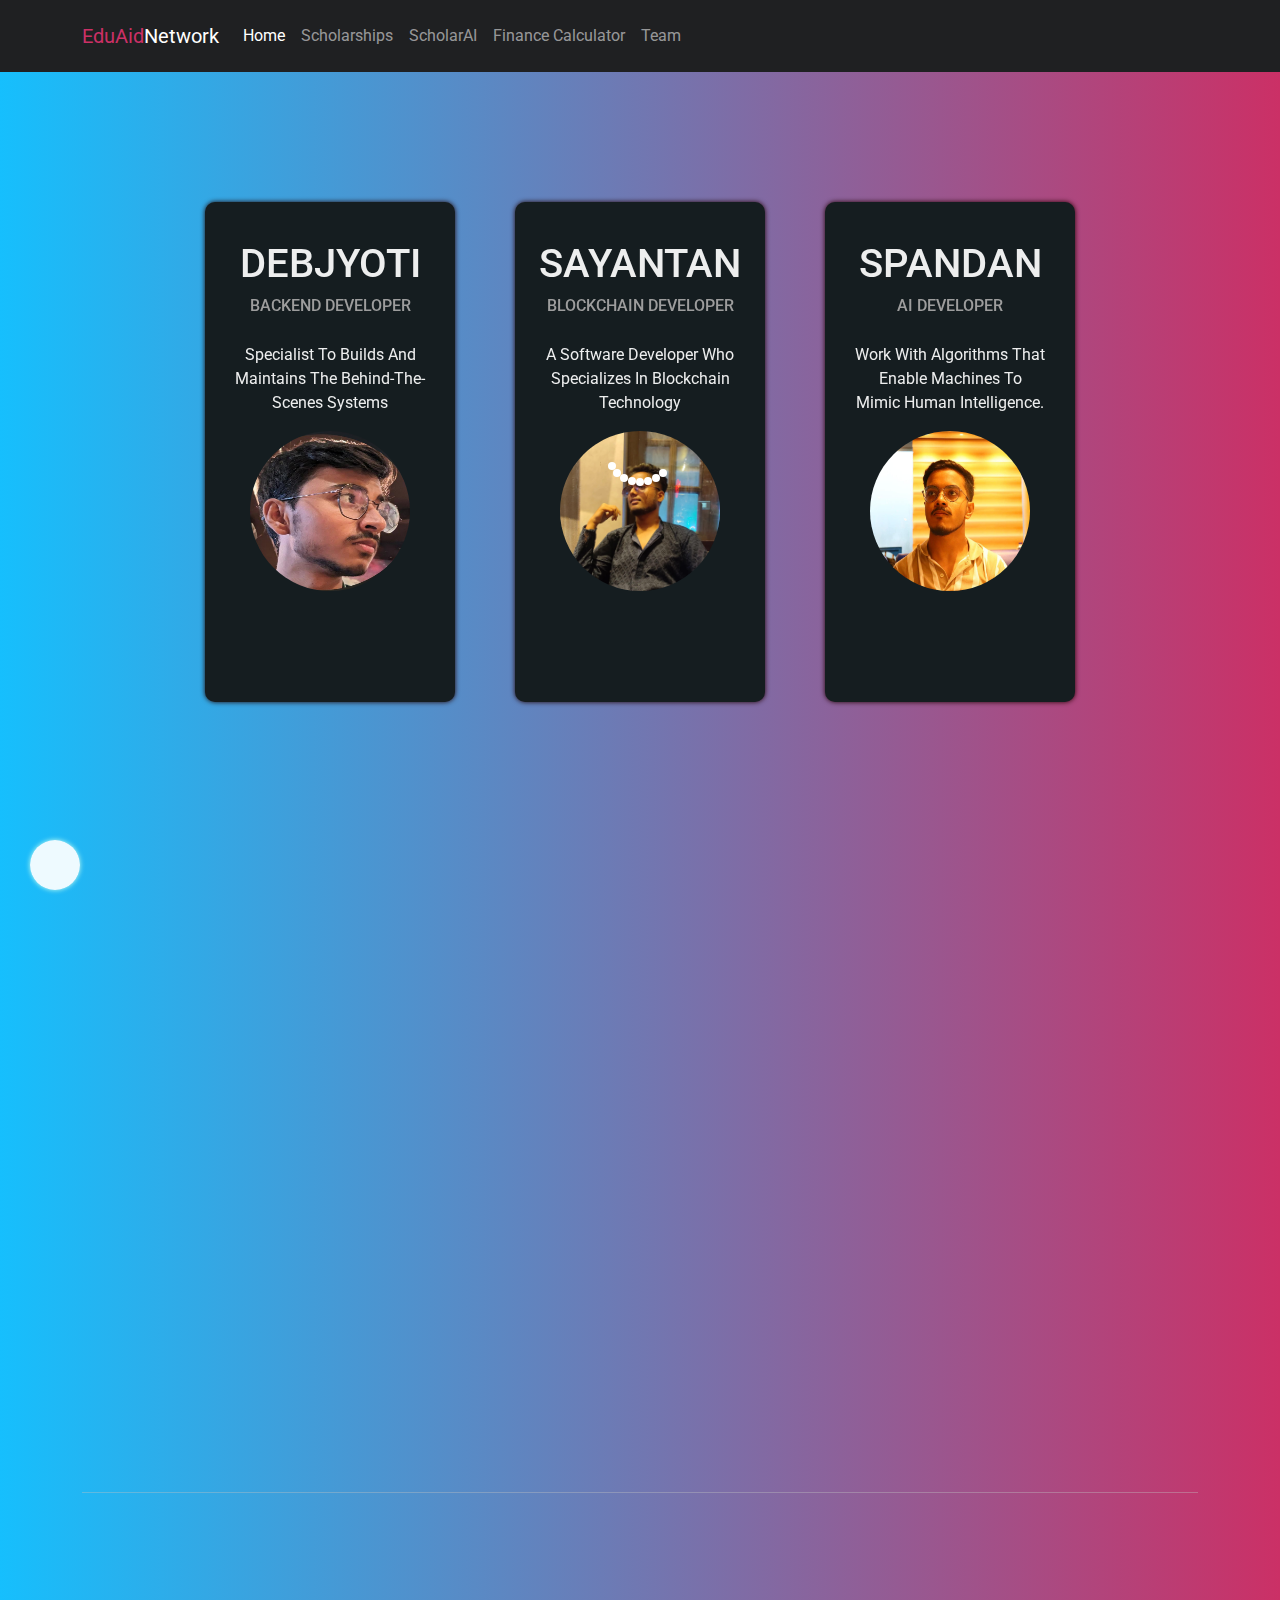
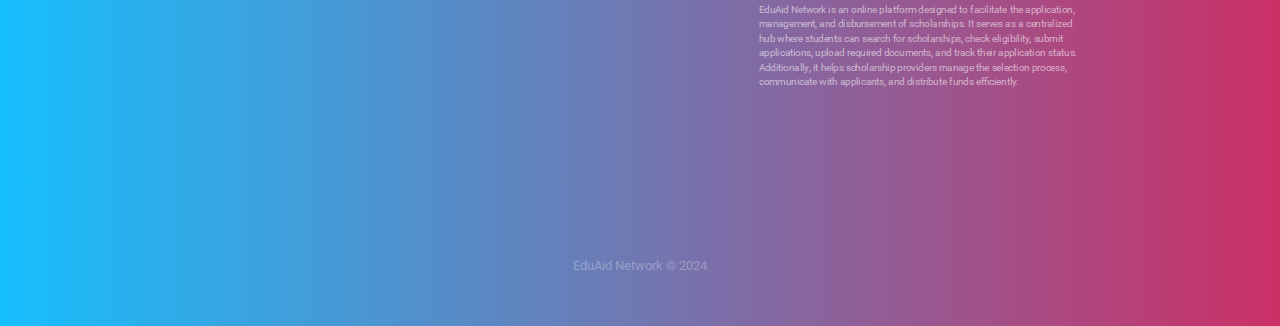
<file: about.html>
<!DOCTYPE html>
<html lang="en">
  <head>
    <meta charset="UTF-8" />
    <meta
      name="viewport"
      content="width=device-width, initial-scale=1, shrink-to-fit=no"
    />

    <!-- SEO Meta Tags -->
    <meta name="description" content="Your description" />
    <meta name="author" content="Your name" />
    <!-- to have large image post format in Twitter -->
    <!-- Webpage Title -->
    <title>OrioChain Team</title>
    <link rel="stylesheet" href="./css/loader.css">
    <link href="./css/bootstrap.min.css" rel="stylesheet" />
    <link rel="stylesheet" href="https://cdnjs.cloudflare.com/ajax/libs/font-awesome/6.1.1/css/all.min.css" integrity="sha512-KfkfwYDsLkIlwQp6LFnl8zNdLGxu9YAA1QvwINks4PhcElQSvqcyVLLD9aMhXd13uQjoXtEKNosOWaZqXgel0g==" crossorigin="anonymous" referrerpolicy="no-referrer" />    <link href="./css/aos.min.css" rel="stylesheet" />
    <link href="./css/main.css" rel="stylesheet" />

  </head>

  <body>
 <div class="loader-wraper">
  <div class="lds-roller"><div></div><div></div><div></div><div></div><div></div><div></div><div></div><div></div></div>
</div>
       <!--NavBar Start-->
       <nav class="navbar navbar-expand-lg bg-light py-3 navbar-dark">
        <div class="container">
          <a class="navbar-brand" href="index.html">
            <i class="fa-solid fa-dragon home_text"></i>
            <span class="home_text">EduAid</span>Network
            </a>
          <button class="navbar-toggler" type="button" data-bs-toggle="collapse" data-bs-target="#navbarSupportedContent" aria-controls="navbarSupportedContent" aria-expanded="false" aria-label="Toggle navigation">
          <span class="navbar-toggler-icon"></span>
          </button>
          <div class="collapse navbar-collapse" id="navbarSupportedContent">
          <ul class="navbar-nav me-auto mb-2 mb-lg-0">
            <li class="nav-item">
              <a class="nav-link active" aria-current="page" href="index.html">Home</a>
              </li>
              <li class="nav-item">
              <a class="nav-link " href="Scholarship.html">Scholarships </a>
              </li>

              <li class="nav-item">
              <a class="nav-link" href="chatbot.html">ScholarAI </a>
              </li>
<li class="nav-item">
              <a class="nav-link" href="Finance.html">Finance Calculator</a>
              </li>

                  <li class="nav-item">
              <a class="nav-link " href="about.html">Team</a>
              </li>
          </ul>
          </div>
        </div>
        </nav>



    <!-- Our Developers -->
    <div class="container">
      <div class="men d-flex justify-content-center">

        <div  data-aos="zoom-in"  class="people">
          <h1>DEBJYOTI</h1>
          <h6>BACKEND DEVELOPER</h6>
          <p class="about-me-text">
            Specialist to builds and maintains the behind-the-scenes systems
          </p>
          <div class="img-container">
            <img src="assets/images/d.jpg" alt="">
          </div>
          <div class="social">
            <a href=""><i class="fa-brands fa-facebook"></i></a>
            <a href=""><i class="fa-brands fa-telegram"></i></a
            ><a href=""><i class="fa-brands fa-github"></i></a>
            <a href="#"><i class="fa-brands fa-instagram"></i> </a>
          </div>
        </div>
        <div   data-aos="zoom-in" class="people">
          <h1>SAYANTAN</h1>
          <h6>BLOCKCHAIN DEVELOPER</h6>
          <p class="about-me-text">
            A software developer who
             specializes in blockchain technology
          </p>
          <div class="img-container">
            <img src="assets/images/ss.jpg" alt="">
          </div>
          <div class="social">
            <a href="https://www.facebook.com/share/15QiCS6ctk/"><i class="fa-brands fa-facebook"></i></a>
            <a href=""><i class="fa-brands fa-twitter"></i></a
            ><a href="#"><i class="fa-brands fa-github"></i></a>
            <a href="#"><i class="fa-brands fa-instagram"></i> </a>
          </div>
        </div>

        <div   data-aos="zoom-in" class="people">
          <h1>SPANDAN</h1>
          <h6>AI DEVELOPER</h6>
          <p class="about-me-text">
            work with algorithms that enable machines to
             mimic human intelligence.
          </p>
          <div class="img-container">
            <img src="assets/images/sp.jpg" alt="">
          </div>
          <div class="social">
            <a href="#"><i class="fa-brands fa-facebook"></i></a>
            <a href="#"><i class="fa-brands fa-twitter"></i></a
            ><a href="#"><i class="fa-brands fa-github"></i></a>
            <a href="#"><i class="fa-brands fa-instagram"></i> </a>
          </div>
        </div>

        <div   data-aos="zoom-in" class="people">
          <h1>SAMPAD</h1>
          <h6>FRONTEND DEVELOPER</h6>
          <p class="about-me-text">
            Collaborate with designers and maintain
            brand consistency for user-facing interfaces
          </p>
          <div class="img-container">
            <img src="files/—Pngtree—user avatar boy_4693645.png" alt="">
          </div>
          <div class="social">
            <a href="#"><i class="fa-brands fa-facebook"></i></a>
            <a href="#"><i class="fa-brands fa-twitter"></i></a
            ><a href="#"><i class="fa-brands fa-github"></i></a>
            <a href="#"><i class="fa-brands fa-instagram"></i> </a>
          </div>
        </div>

      </div>
    </div>

  <!--=====================Footer===========================-->
  <div class="container">
    <footer class="footer-dark">
      <div class="container">
        <div class="row">
          <div class="col-sm-6 col-md-3 item">
            <h3   data-aos="fade-right">Services</h3>
            <ul  data-aos="zoom-in">
              <li><a href="#">Ethereum</a></li>
              <li><a href="#">Blockchain Tech.</a></li>
              <li><a href="#">Smart Contracts </a></li>
            </ul>
          </div>
          <div class="col-sm-6 col-md-3 item">
            <h3   data-aos="fade-right">About us</h3>
            <ul  data-aos="zoom-in">
              <li><a href="about.html">Company</a></li>
              <li><a href="about.html">Team</a></li>
            </ul>
          </div>
          <div class="col-md-6 item text">
            <h3  data-aos="fade-right">
               <i class="fa-solid fa-dragon"></i>
               EduAid Network
              </h3>
            <!-- <a href="https://www.flaticon.com/free-icons/blockchain" title="blockchain icons">Blockchain icons created by photo3idea_studio - Flaticon</a> -->
            <p  data-aos="zoom-in">
              EduAid Network is an online platform designed to facilitate the application, management, and disbursement of scholarships. It serves as a centralized hub where students can search for scholarships, check eligibility, submit applications, upload required documents, and track their application status. Additionally, it helps scholarship providers manage the selection process, communicate with applicants, and distribute funds efficiently.
            </p>
          </div>

          <div  data-aos="zoom-in" class="col item social">
            <a href="#"><i class="fa-brands fa-facebook"></i></a>
            <a href="#"><i class="fa-brands fa-twitter"></i> </a
            ><a href="#"><i class="fa-brands fa-github"> </i></a>
            <a href="#"><i class="fa-brands fa-instagram"> </i> </a>
          </div>
        </div>
        <p class="copyright"> EduAid Network  © 2024</p>
      </div>

    </footer>
  </div>
  <div >
    <i onclick="topFunction()" id="scroll-btn" class="fa-solid fa-angle-up"></i>
  </div>
  <div><a href="mailto:devaloshe@gmail.com?subject=From OrioChain Site">
    <i class="mail-us fa-solid fa-headset"></i>
  </a>
  <script
  src="https://code.jquery.com/jquery-3.6.0.js"
  integrity="sha256-H+K7U5CnXl1h5ywQfKtSj8PCmoN9aaq30gDh27Xc0jk="
  crossorigin="anonymous"></script>
    <script src="./js/bootstrap.min.js"></script>
    <script src="./js/aos.js"></script>
    <script src="./js/script.js"></script>
  <script defer>
  $(".loader-wraper").fadeOut("slow");
  </script>
  </body>
</html>
</file>
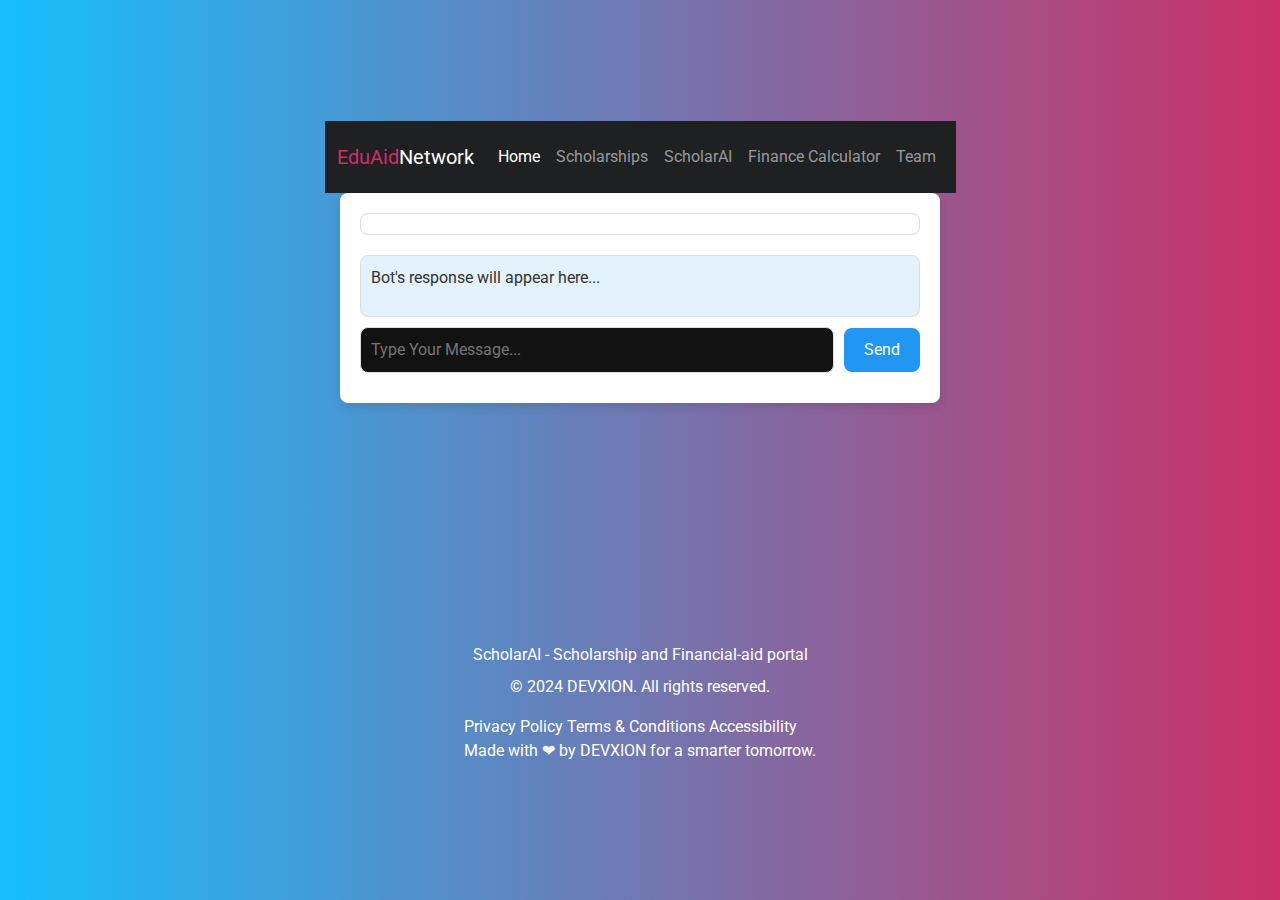
<file: chatbot.html>
<!DOCTYPE html>
<html lang="en">
  <head>
    <meta charset="UTF-8" />
    <meta
      name="viewport"
      content="width=device-width, initial-scale=1, shrink-to-fit=no"
    />

    <!-- SEO Meta Tags -->
    <meta name="description" content="Your description" />
    <meta name="author" content="Your name" />
    <link rel="icon" href="./assets/images/icon.png" />
    <!-- OG Meta Tags to improve the way the post looks when you share the page on Facebook, Twitter, LinkedIn -->
    
    <!-- to have large image post format in Twitter -->

    <!-- Webpage Title -->
    <title>EduAid Networkj</title>
    <link rel="stylesheet" href="./css/loader.css">
    <link href="./css/bootstrap.min.css" rel="stylesheet" />
    <link rel="stylesheet" href="https://cdnjs.cloudflare.com/ajax/libs/font-awesome/6.1.1/css/all.min.css" integrity="sha512-KfkfwYDsLkIlwQp6LFnl8zNdLGxu9YAA1QvwINks4PhcElQSvqcyVLLD9aMhXd13uQjoXtEKNosOWaZqXgel0g==" crossorigin="anonymous" referrerpolicy="no-referrer" />    <link href="./css/aos.min.css" rel="stylesheet" />
    <link href="./css/main.css" rel="stylesheet" />

  <style>
    body {
      font-family: Arial, sans-serif;
      margin: 0;
      padding: 0;
      display: flex;
      flex-direction: column;
      align-items: center;
      justify-content: center;
      min-height: 100vh;
      background-color: #f4f4f9;
    }

    #chat-container {
      width: 90%;
      max-width: 600px;
      background-color: #ffffff;
      border-radius: 8px;
      box-shadow: 0 4px 10px rgba(0, 0, 0, 0.1);
      padding: 20px;
    }

    #chat-box {
      border: 1px solid #ddd;
      border-radius: 8px;
      padding: 10px;
      max-height: 400px;
      overflow-y: auto;
      margin-bottom: 10px;
    }

    #chat-box p {
      margin: 5px 0;
      padding: 10px;
      border-radius: 5px;
    }

    .user-message {
      background-color: #e0f7fa;
      align-self: flex-end;
      text-align: right;
    }

    .bot-message {
      background-color: #f0f4c3;
      align-self: flex-start;
      text-align: left;
    }

    #input-container {
      display: flex;
      align-items: center;
      gap: 10px;
    }

    #user-input {
      flex: 1;
      padding: 10px;
      font-size: 16px;
      border: 1px solid #ddd;
      border-radius: 8px;
    }

    #send-button {
      padding: 10px 20px;
      background-color: #2196f3;
      color: #fff;
      border: none;
      border-radius: 8px;
      cursor: pointer;
      font-size: 16px;
    }

    #send-button:hover {
      background-color: #1976d2;
    }

    #response-container {
      margin-top: 20px;
      padding: 10px;
      border: 1px solid #ddd;
      border-radius: 8px;
      background-color: #e3f2fd;
      width: 100%;
      min-height: 50px;
    }

    #bot-response {
      font-size: 16px;
      color: #333;
      white-space: pre-wrap; /* Preserve line breaks */
    }
  </style>
</head>
<body>
  <nav class="navbar navbar-expand-lg navbar-light bg-light py-3 navbar-dark">
    <div class="container">
      <a class="navbar-brand" href="index.html">
        <i class="fa-solid fa-dragon home_text"></i>
        <span class="home_text">EduAid</span>Network
        </a>
      <button class="navbar-toggler" type="button" data-bs-toggle="collapse" data-bs-target="#navbarSupportedContent" aria-controls="navbarSupportedContent" aria-expanded="false" aria-label="Toggle navigation">
      <span class="navbar-toggler-icon"></span>
      </button>
      <div class="collapse navbar-collapse" id="navbarSupportedContent">
      <ul class="navbar-nav me-auto mb-2 mb-lg-0">
          <li class="nav-item">
          <a class="nav-link active" aria-current="page" href="index.html">Home</a>
          </li>
          <li class="nav-item">
          <a class="nav-link " href="Scholarship.html">Scholarships </a>
          </li>

          <li class="nav-item">
          <a class="nav-link" href="chatbot.html">ScholarAI </a>
          </li>
<li class="nav-item">
              <a class="nav-link" href="Finance.html">Finance Calculator</a>
              </li>

              <li class="nav-item">
          <a class="nav-link " href="about.html">Team</a>
          </li>
      </ul>
      </div>
    </div>
    </nav>
  <div id="chat-container">
    <div id="chat-box"></div>
    <div id="response-container">
      <p id="bot-response">Bot's response will appear here...</p>
    </div>
    <div id="input-container">
      <input id="user-input" type="text" placeholder="Type your message..." />
      <button id="send-button">Send</button>
    </div>
  </div>
  <footer class="bg-gradient-to-r from-blue-900 to-blue-300 text-white py-12" style="margin-top: 15rem;">
    <div class="container mx-auto px-6">
      <div class="flex flex-col md:flex-row justify-between items-center md:items-start space-y-8 md:space-y-0 md:space-x-6">
        <div class="text-center md:text-left">
          <p class="text-2xl font-semibold text-yellow-400 mb-2">
            ScholarAI - Scholarship and Financial-aid portal
          </p>
          <p class="text-lg">
            &copy; 2024 DEVXION. All rights reserved.
          </p>
        </div>
        <nav class="flex flex-col md:flex-row items-center space-y-3 md:space-y-0 md:space-x-6 text-sm">
          <span class="text-yellow-300">Privacy Policy</span>
          <span class="text-yellow-300">Terms & Conditions</span>
          <span class="text-yellow-300">Accessibility</span>
        </nav>
      </div>
      <div class="text-center mt-6 text-xs text-gray-400">
        <p>Made with ❤ by DEVXION for a smarter tomorrow.</p>
      </div>
    </div>
  </footer>

  <script>
    const BASE_URL = 'https://generativelanguage.googleapis.com/v1beta/models/gemini-1.5-flash:generateContent';
    const API_KEY = 'AIzaSyAIDfH5EhQ0g-Qi2JAa2CdSLJ6DG_cbygU'; // Replace with your actual API key

    const chatBox = document.getElementById('chat-box');
    const userInput = document.getElementById('user-input');
    const sendButton = document.getElementById('send-button');
    const botResponse = document.getElementById('bot-response');

    // Function to send user input to the Gemini model
    async function sendMessage(query) {
      const endpoint = `${BASE_URL}?key=${API_KEY}`;
      const payload = {
        contents: [
          {
            parts: [
              { text: `You are ScholarAI, an intelligent assistant designed to provide in-depth information about scholarships worldwide.
        Your goal is to help students discover, understand, and apply for the most suitable scholarships.

        For each scholarship, provide:
        1. A detailed explanation of its significance.
        2. The eligibility criteria and prerequisites.
        3. Step-by-step instructions on how to apply, including relevant links.
        4. Financial aid details and deadlines.

        Ensure that students receive complete and actionable insights.${query}` }
            ]
          }
        ]
      };

      try {
        const response = await fetch(endpoint, {
          method: 'POST',
          headers: {
            'Content-Type': 'application/json',
          },
          body: JSON.stringify(payload),
        });

        if (!response.ok) {
          throw new Error(`HTTP error! Status: ${response.status}`);
        }

        const data = await response.json();
        console.log(data); // Log the full response for debugging

        // Extracting the response text from the API response structure
        const botMessage = data.candidates && data.candidates[0].content.parts[0].text
          ? data.candidates[0].content.parts[0].text
          : 'No response available.';

        // Format the response and make bold text for words surrounded by double stars
        const formattedResponse = formatBoldText(botMessage);

        // Display the formatted bot response in the container
        botResponse.innerHTML = formattedResponse;
      } catch (error) {
        console.error('Error:', error);
        botResponse.textContent = 'An error occurred. Please try again.';
      }
    }

    // Function to add a message to the chat box
    function addMessageToChat(text, isUser = true) {
      const message = document.createElement('p');
      message.textContent = text;
      message.className = isUser ? 'user-message' : 'bot-message';
      chatBox.appendChild(message);
      chatBox.scrollTop = chatBox.scrollHeight; // Scroll to the bottom
    }

    // Function to format the response and make *bold* text
    function formatBoldText(text) {
      // Replace *bold* markers with <strong> tags
      return text.replace(/\\(.?)\\*/g, '<strong>$1</strong>');
    }

    // Handle send button click
    sendButton.addEventListener('click', async () => {
      const query = userInput.value.trim();
      if (!query) {
        alert('Please enter a message.');
        return;
      }

      // Display the user's message
      addMessageToChat(query, true);
      userInput.value = ''; // Clear the input field

      // Get response from Gemini
      await sendMessage(query);
    });

    // Handle Enter key press
    userInput.addEventListener('keypress', async (event) => {
      if (event.key === 'Enter') {
        sendButton.click();
      }
    });
  </script>
</body>
</html>
</file>
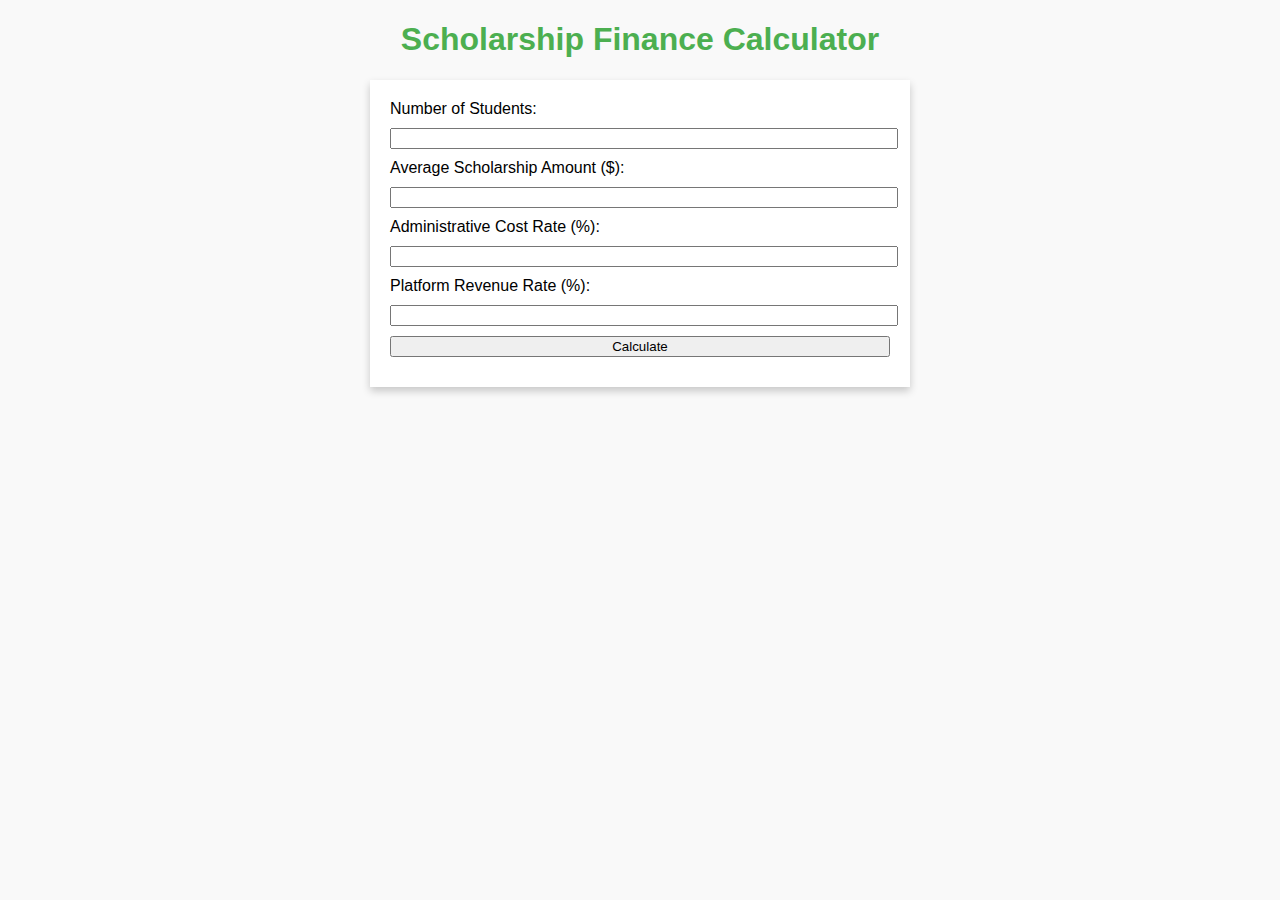
<file: Finance.html>
<!DOCTYPE html>
<html lang="en">
<head>
    <meta charset="UTF-8">
    <meta name="viewport" content="width=device-width, initial-scale=1.0">
    <title>Scholarship Finance Calculator</title>
    <style>
        body {
            font-family: Arial, sans-serif;
            background-color: #f9f9f9;
            margin: 0;
            padding: 0;
        }
        h1 {
            text-align: center;
            color: #4CAF50;
        }
        form {
            max-width: 500px;
            margin: 20px auto;
            padding: 20px;
            background: #fff;
            box-shadow: 0 4px 8px rgba(0,0,0,0.2);
        }
        label, input {
            display: block;
            width: 100%;
            margin-bottom: 10px;
        }
        input[type="submit"] {
            background-color: #4CAF50;
            color: white;
            padding: 10px;
            border: none;
            cursor: pointer;
        }
        .result {
            text-align: center;
            margin-top: 20px;
            font-size: 1.2em;
        }
    </style>
</head>
<body>
    <h1>Scholarship Finance Calculator</h1>
    <form id="scholarship-form">
        <label for="num_students">Number of Students:</label>
        <input type="number" id="num_students" required>

        <label for="avg_scholarship">Average Scholarship Amount ($):</label>
        <input type="number" id="avg_scholarship" required>

        <label for="admin_rate">Administrative Cost Rate (%):</label>
        <input type="number" step="0.01" id="admin_rate" required>

        <label for="revenue_rate">Platform Revenue Rate (%):</label>
        <input type="number" step="0.01" id="revenue_rate" required>

        <input type="button" value="Calculate" onclick="calculateScholarship()">
    </form>

    <div class="result" id="result"></div>
    <script>
      function calculateScholarship() {
          const numStudents = parseInt(document.getElementById('num_students').value);
          const avgScholarship = parseFloat(document.getElementById('avg_scholarship').value);
          const adminRate = parseFloat(document.getElementById('admin_rate').value) / 100;
          const revenueRate = parseFloat(document.getElementById('revenue_rate').value) / 100;

          if (isNaN(numStudents) || isNaN(avgScholarship) || isNaN(adminRate) || isNaN(revenueRate)) {
              alert('Please fill all fields with valid values.');
              return;
          }

          const totalScholarships = numStudents * avgScholarship;
          const adminCosts = totalScholarships * adminRate;
          const platformRevenue = totalScholarships * revenueRate;
          const netOutflow = totalScholarships + adminCosts - platformRevenue;

          document.getElementById('result').innerHTML = `
              <p><strong>Total Scholarships Awarded:</strong> $${totalScholarships.toFixed(2)}</p>
              <p><strong>Administrative Costs:</strong> $${adminCosts.toFixed(2)}</p>
              <p><strong>Platform Revenue:</strong> $${platformRevenue.toFixed(2)}</p>
              <p><strong>Net Outflow:</strong> $${netOutflow.toFixed(2)}</p>
          `;
      }
  </script>
</body>
</html>
</file>
<file: css/loader.css>
.loader-wraper{
    position: fixed;
    top: 0;
    left: 0;
    width: 100%;
    height: 100%;
    z-index: 100000;
    background: var(--background-color);
    display: flex;
    justify-content: center;
    align-items: center;
  }
   
  .lds-roller {
    display: inline-block;
    position: relative;
    width: 80px;
    height: 80px;
  }
  .lds-roller div {
    animation: lds-roller 1.2s cubic-bezier(0.5, 0, 0.5, 1) infinite;
    transform-origin: 40px 40px;
  }
  .lds-roller div:after {
    content: " ";
    display: block;
    position: absolute;
    width: 8px;
    height: 8px;
    border-radius: 50%;
    background: rgb(255, 255, 255);
    margin: -4px 0 0 -4px;
  }
  .lds-roller div:nth-child(1) {
    animation-delay: -0.036s;
  }
  .lds-roller div:nth-child(1):after {
    top: 63px;
    left: 63px;
  }
  .lds-roller div:nth-child(2) {
    animation-delay: -0.072s;
  }
  .lds-roller div:nth-child(2):after {
    top: 68px;
    left: 56px;
  }
  .lds-roller div:nth-child(3) {
    animation-delay: -0.108s;
  }
  .lds-roller div:nth-child(3):after {
    top: 71px;
    left: 48px;
  }
  .lds-roller div:nth-child(4) {
    animation-delay: -0.144s;
  }
  .lds-roller div:nth-child(4):after {
    top: 72px;
    left: 40px;
  }
  .lds-roller div:nth-child(5) {
    animation-delay: -0.18s;
  }
  .lds-roller div:nth-child(5):after {
    top: 71px;
    left: 32px;
  }
  .lds-roller div:nth-child(6) {
    animation-delay: -0.216s;
  }
  .lds-roller div:nth-child(6):after {
    top: 68px;
    left: 24px;
  }
  .lds-roller div:nth-child(7) {
    animation-delay: -0.252s;
  }
  .lds-roller div:nth-child(7):after {
    top: 63px;
    left: 17px;
  }
  .lds-roller div:nth-child(8) {
    animation-delay: -0.288s;
  }
  .lds-roller div:nth-child(8):after {
    top: 56px;
    left: 12px;
  }
  @keyframes lds-roller {
    0% {
      transform: rotate(0deg);
    }
    100% {
      transform: rotate(360deg);
    }
  }

  /* Animate Recent Tx Box */
</file>
<file: css/main.css>
@import url("https://fonts.googleapis.com/css2?family=Poppins:wght@200;300;400;500;600;700;800&family=Roboto:ital,wght@0,100;0,300;0,400;0,500;0,700;0,900;1,500;1,700&family=Rubik+Glitch&family=Rubik+Moonrocks&family=Ubuntu&display=swap");

:root {
  --main-color: #cb3066;
  --second-color: #16bffd;
  --box-shadow: 0 0 5px rgb(33, 3, 3);
  --border-color: 1px solid #c3c3c361;
  --dark: #1f2022;
  --light: rgb(157, 157, 157);
  --white: rgba(255, 255, 255, 0.925);
  --border-radius: 10px;
  --inputs-background: #121212;
  --boxes-color: #252024 !important;
  --nav-background: #1f2022;
  --team-box-color: #151d20;
}

button {
  transition: all 0.3s;
}

.tx-h5 {
  font-size: xx-large;
  border-bottom: 1px solid #dad3d33d;
  padding-bottom: 15px;
  text-shadow: 1px 1px 1px rgb(123, 123, 123),
  2px 2px 1px rgb(57, 34, 34);
}
.fa-caret-down{
  animation: bounce 1000ms alternate infinite;
}
.card {
  height: 200px;
  transition: all 0.3s;
  width: 300px;
  box-shadow: 0 0px 5px rgb(15, 4, 10);
}
.card:hover
{
  box-shadow: 0 0 10px rgb(18, 4, 4);
  transform: scale(1.15, 1.15);
  z-index: 1;
}
.card #student-document {
  position: absolute;
  top: 0;
  left: 0;
  width: 100%;
  height: 100%;
}


#qrcode img,
#qrcode canvas {
  width: 20rem;
  border: 4px solid #2be1ff;
  margin-bottom: 3rem;
  margin-top: 10px;
}
.download-icon {
  transition: all 0.3s;
  font-size: 2.5rem;
  color: #fff;
}
#student-document {
  margin-bottom: 1rem;
}
.download-link {
  height: 40px;
  width: 180px;
  background-color: var(--main-color);
  display: flex;
  justify-content: center;
  align-items: center;
  text-decoration: none;
  border-radius: 40px;
  margin-left: 10px;
  margin-top: 15px;
  font-size: 15px;
  color: #fff;
  transition: all 0.3s;
}

.download-link:hover {
  transform: scale(1.05, 1.05);
  color: #c2eb45;
  box-shadow: 0 0 5px #ffffff;
}
.latest-tx{
  overflow-x: hidden;
}
/*Floating Icons */
.mail-us {
  padding-top: 15px;
  font-size: larger;
  left: 30px;
}
.mail-us,
#scroll-btn {
  position: fixed;
  background-color: var(--white);
  width: 50px;
  height: 50px;
  text-align: center;
  border-radius: 50%;
  bottom: 10px;
  cursor: pointer;
  display: block;
  color: var(--second-color);
  transition: all 0.4s ease-in-out;
  z-index: 10000000;
  box-shadow: 0 0 5px #c5ffef;
}
#scroll-btn {
  animation: bounce 500ms alternate infinite;
  padding-top: 12px;
  font-size: x-large;
  right: 30px;
  transform: translateX(-50%);
  display: none;
}
@keyframes bounce {
  0% {
   transform: translateY(10px);
  }
  100% {
    transform: translateY(0px);
  }
}

* {
  text-decoration: none;
  font-family: Roboto;
  /* overflow-x: hidden; */
}
body {
  position: relative;
  background: linear-gradient(to right,var(--second-color), var(--main-color));
  overflow-x: hidden;
}
.navbar-dark {
  background: var(--nav-background) !important;
}

/* ------------------------------------------------------------ */

/* Home Page */
.home {
  background-image: url(../assets/images/home5.jpg);
  background-size: cover;
  background-position: center;
  background-repeat: no-repeat;
  background-attachment: fixed;
  min-height: calc(100vh - 71px);
  position: relative;
}
.home .text-light {
  z-index: 2;
}
.home video {
  position: absolute;
  z-index: 0;
  object-fit: cover;
  width: 100%;
  height: 100%;
  top: 50%;
  left: 50%;
  transform: translate(-50%, -50%);
  /* z-index: 9999999999; */
}
.home.container {
  z-index: 100000000;
}

.logo {
  background: var(--background-color);
  background-clip: border-box;
  -webkit-background-clip: text;
  -webkit-text-fill-color: transparent;
}
.home h1 {
  font-size: 3.4rem;
}
.home_text {
  color: var(--main-color);
}
.home .para {
  font-size: 1.2rem;
  line-height: 2;
  color: var(--white);
}
.home-btn {
  color: #004066;
  background-color: var(--second-color);
}
section {
  border-bottom: var(--border-color);
}
.contact img,
.work img {
  border-radius: 20px 120px 20px 120px;
}
.main-header-section {
  border-left: 5px solid var(--main-color);
  padding-left: 10px;
  font-size: larger;
}
.information h4 {
  text-transform: uppercase;
}

/* Upload */
.right {
  overflow: hidden;
  margin: auto;
}
.right #student-document {
  width: 20rem;
  min-height: 15rem;
  border-radius: 5px;
  box-shadow: 0px 0px 5px 1px #00fbfb;
}
.content {
  display: flex;
  flex-direction: column;
  justify-content: center;
  align-items: center;
}

.data-upload {
  display: flex;
  flex-direction: column;
  align-items: center;
  border-radius: var(--border-radius);
  box-shadow: var(--box-shadow);
  background-color: var(--boxes-color);
}

input,
#hashed-file {
  margin: 10px 0px;
  background: var(--inputs-background);
  border: 1px solid var(--main-color);
  outline: none;
  text-transform: capitalize;
  padding: 15px 15px;
  border-radius: 10px;
  width: 100%;
  color: var(--white);
}

.main-button {
  text-transform: capitalize;
  box-shadow: var(--box-shadow);
  border-radius: 35px;
  height: 40px;
  width: 90px;
  color: var(--white);
  background: var(--main-color);
  font-weight: 500;
}

.upload-button {
  width: 180px;
  height: 50px;
}
.main-button:hover {
  box-shadow: var(--box-shadow);
  scale: 1.04;
}

.box {
  position: relative;
  border-radius: var(--border-radius);
  align-items: flex-start;
  font-weight: 600;
  color: var(--white);
  background: var(--boxes-color);
  border-radius: 10px;
  box-shadow: var(--box-shadow);
}
.wallet-status {
  justify-content: end;
  padding: 20px;
}
.wallet-status > i {
  position: absolute;
  font-size: 20px;
  top: 5px;
  color: var(--white);
}
.icon {
  font-size: 15px;
  animation-name: spin;
  animation-duration: 6000ms;
  animation-iteration-count: infinite;
  animation-timing-function: linear;
  right: 5px;
}
.wallet-status .info {
  right: 15px;
}
.box > span {
  /* border-bottom: var(--border-color); */
  width: 100%;
}

#loader {
  /* animation-name: spin; */
  animation-duration: 1800ms;
  animation-iteration-count: infinite;
  animation-timing-function: linear;
  align-self: center;
  width: 120px;
}
@keyframes spin {
  from {
    transform: rotate(0deg);
  }
  to {
    transform: rotate(360deg);
  }
}

.btn-container {
  display: flex;
  flex-direction: row;
  flex-wrap: wrap;
  align-items: center;
  justify-content: center;
  justify-items: center;
}
.btn-container input {
  margin: 10px 10px;
  width: 150px;
  height: 50px;
}


/* about */

/* about */

.men {
  flex-wrap: wrap;
  margin: 50px auto;
}
.people {
  background: var(--team-box-color); /* fallback for old browsers */
  display: flex;
  flex-direction: column;
  margin: 80px 30px;
  border-radius: var(--border-radius);
  justify-content: center;
  align-items: center;
  text-align: center;
  height: 500px;
  padding: 30px;
  width: 250px;
  box-shadow: var(--box-shadow);
}

.img-container img {
  width: 160px;
  height: 160px;
  border-radius: 50%;
}
.img-container img:hover {
  border: 1px solid rgba(206, 15, 148, 0.459);
}
.people h1 {
  color: var(--white);
}
.people h6 {
  color: var(--light);
}
.about-me-text {
  margin-top: 20px;
  text-transform: capitalize;
  color: var(--white);
}
.social {
  margin-top: 35px;
}
.social a {
  color: var(--white);
  margin-left: 20px;
  font-size: 25px;
}

/*Footer code*/
.footer-dark {
  padding: 50px 0;
  color: var(--white);
  border-top: var(--border-color);
  width: 100%;
}

.footer-dark h3 {
  margin-top: 0;
  margin-bottom: 12px;
  font-weight: bold;
  font-size: 16px;
}
.footer-dark p {
  opacity: 0.5;
}

.footer-dark ul {
  padding: 0;
  list-style: none;
  line-height: 1.6;
  font-size: 14px;
  margin-bottom: 0;
}

.footer-dark ul a {
  color: inherit;
  text-decoration: none;
  opacity: 0.6;
}

.footer-dark ul a:hover {
  opacity: 0.8;
}

@media (max-width: 767px) {
  .footer-dark .item:not(.social) {
    text-align: center;
    padding-bottom: 20px;
  }
}

.footer-dark .item.text {
  margin-bottom: 36px;
}

@media (max-width: 767px) {
  .footer-dark .item.text {
    margin-bottom: 0;
  }
}

.footer-dark .item.text p {
  opacity: 0.6;
  margin-bottom: 0;
}

.footer-dark .item.social {
  text-align: center;
}

@media (max-width: 991px) {
  .footer-dark .item.social {
    text-align: center;
    margin-top: 20px;
  }
}

.footer-dark .item.social > a {
  font-size: 20px;
  width: 36px;
  height: 36px;
  line-height: 36px;
  display: inline-block;
  text-align: center;
  border-radius: 50%;

  margin: 0 8px;
  color: rgb(255, 255, 255);
  opacity: 0.75;
}

.footer-dark .item.social > a:hover {
  opacity: 0.9;
}

.footer-dark .copyright {
  text-align: center;
  padding-top: 24px;
  opacity: 0.3;
  font-size: 13px;
  margin-bottom: 0;
}
</file>
